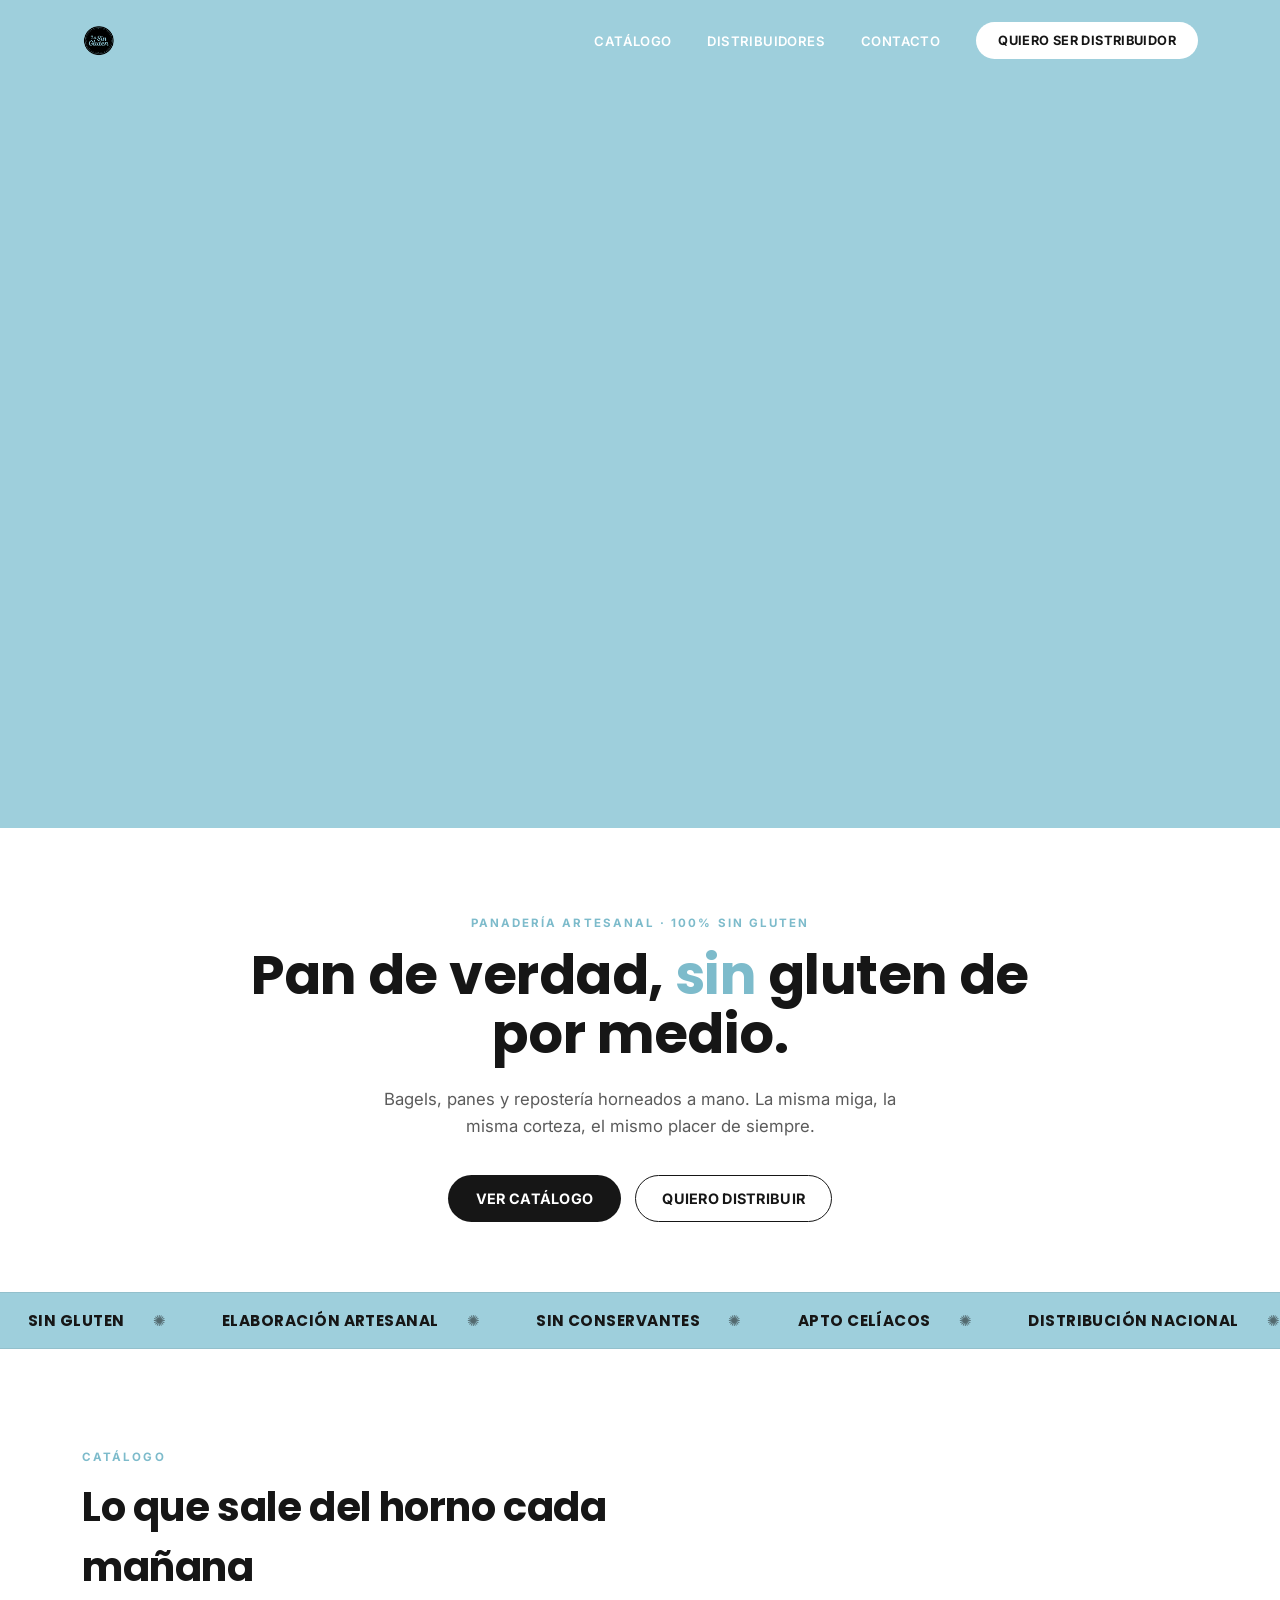
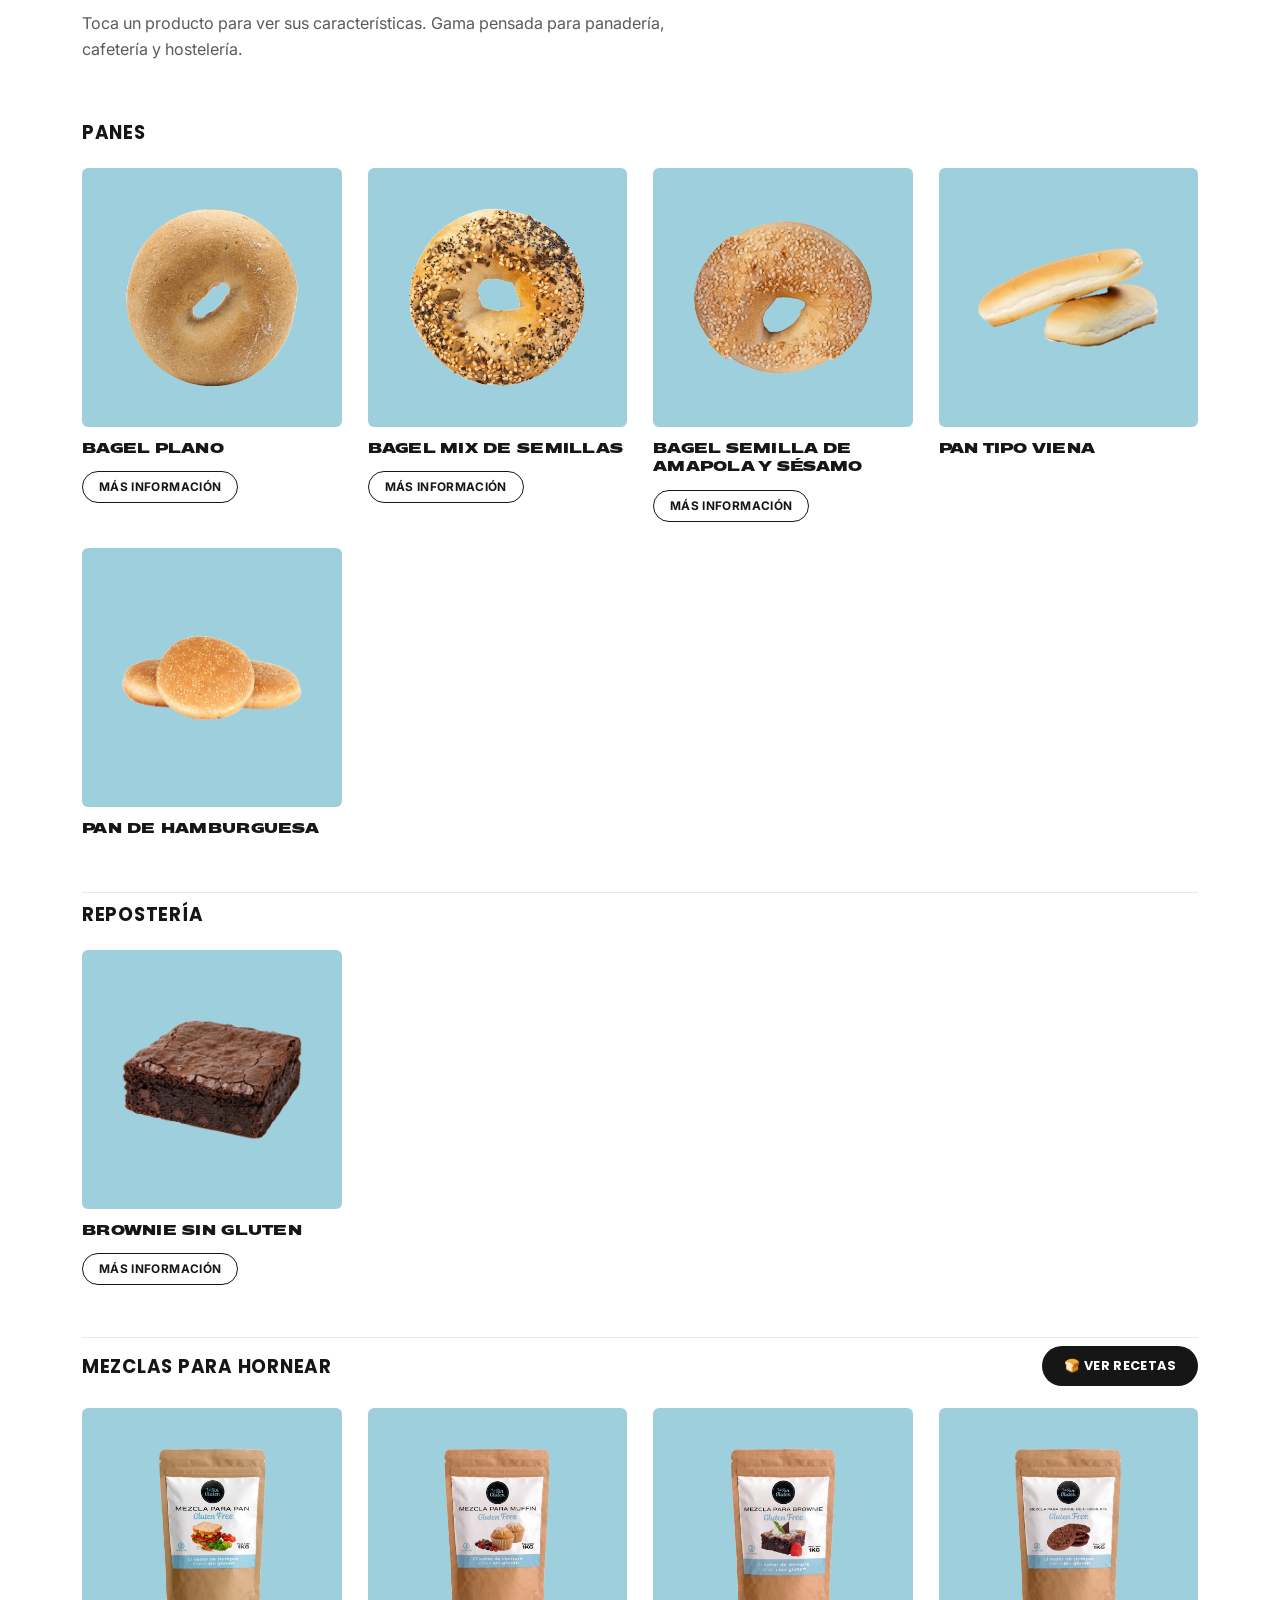
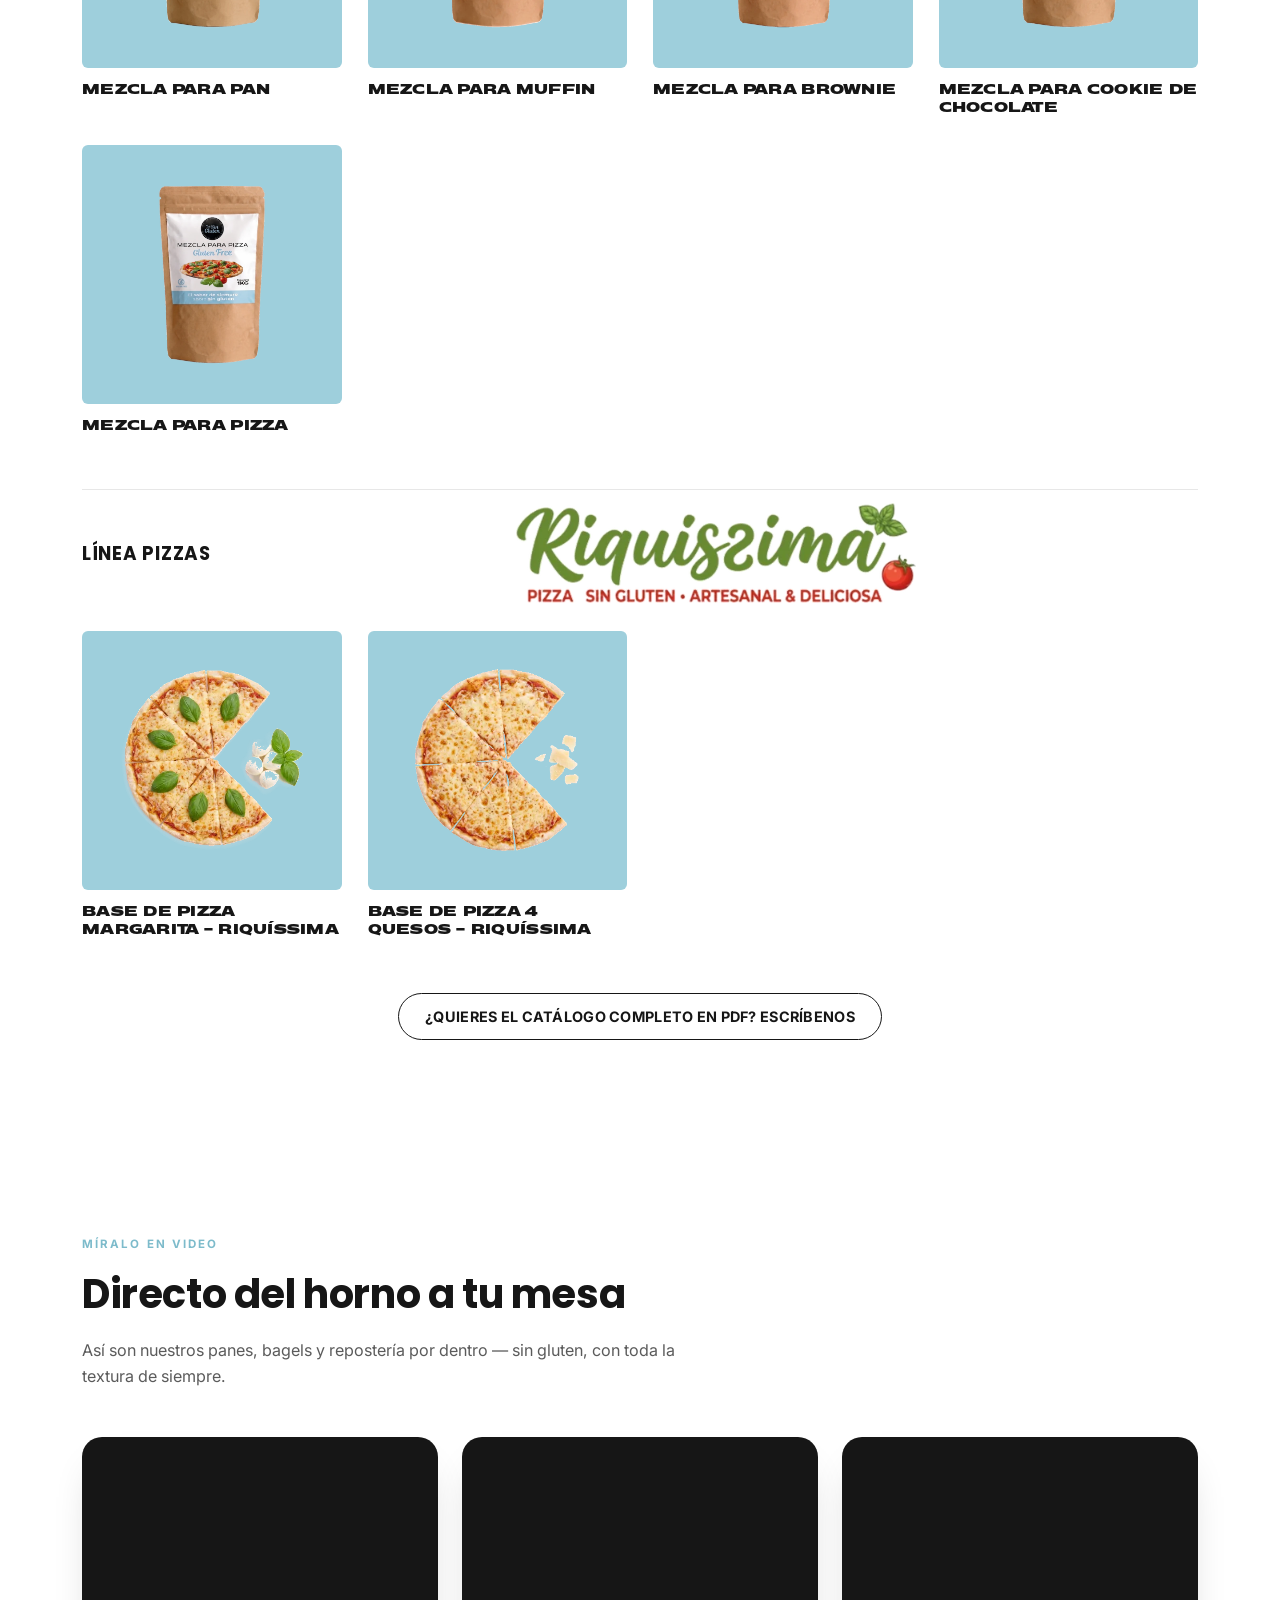
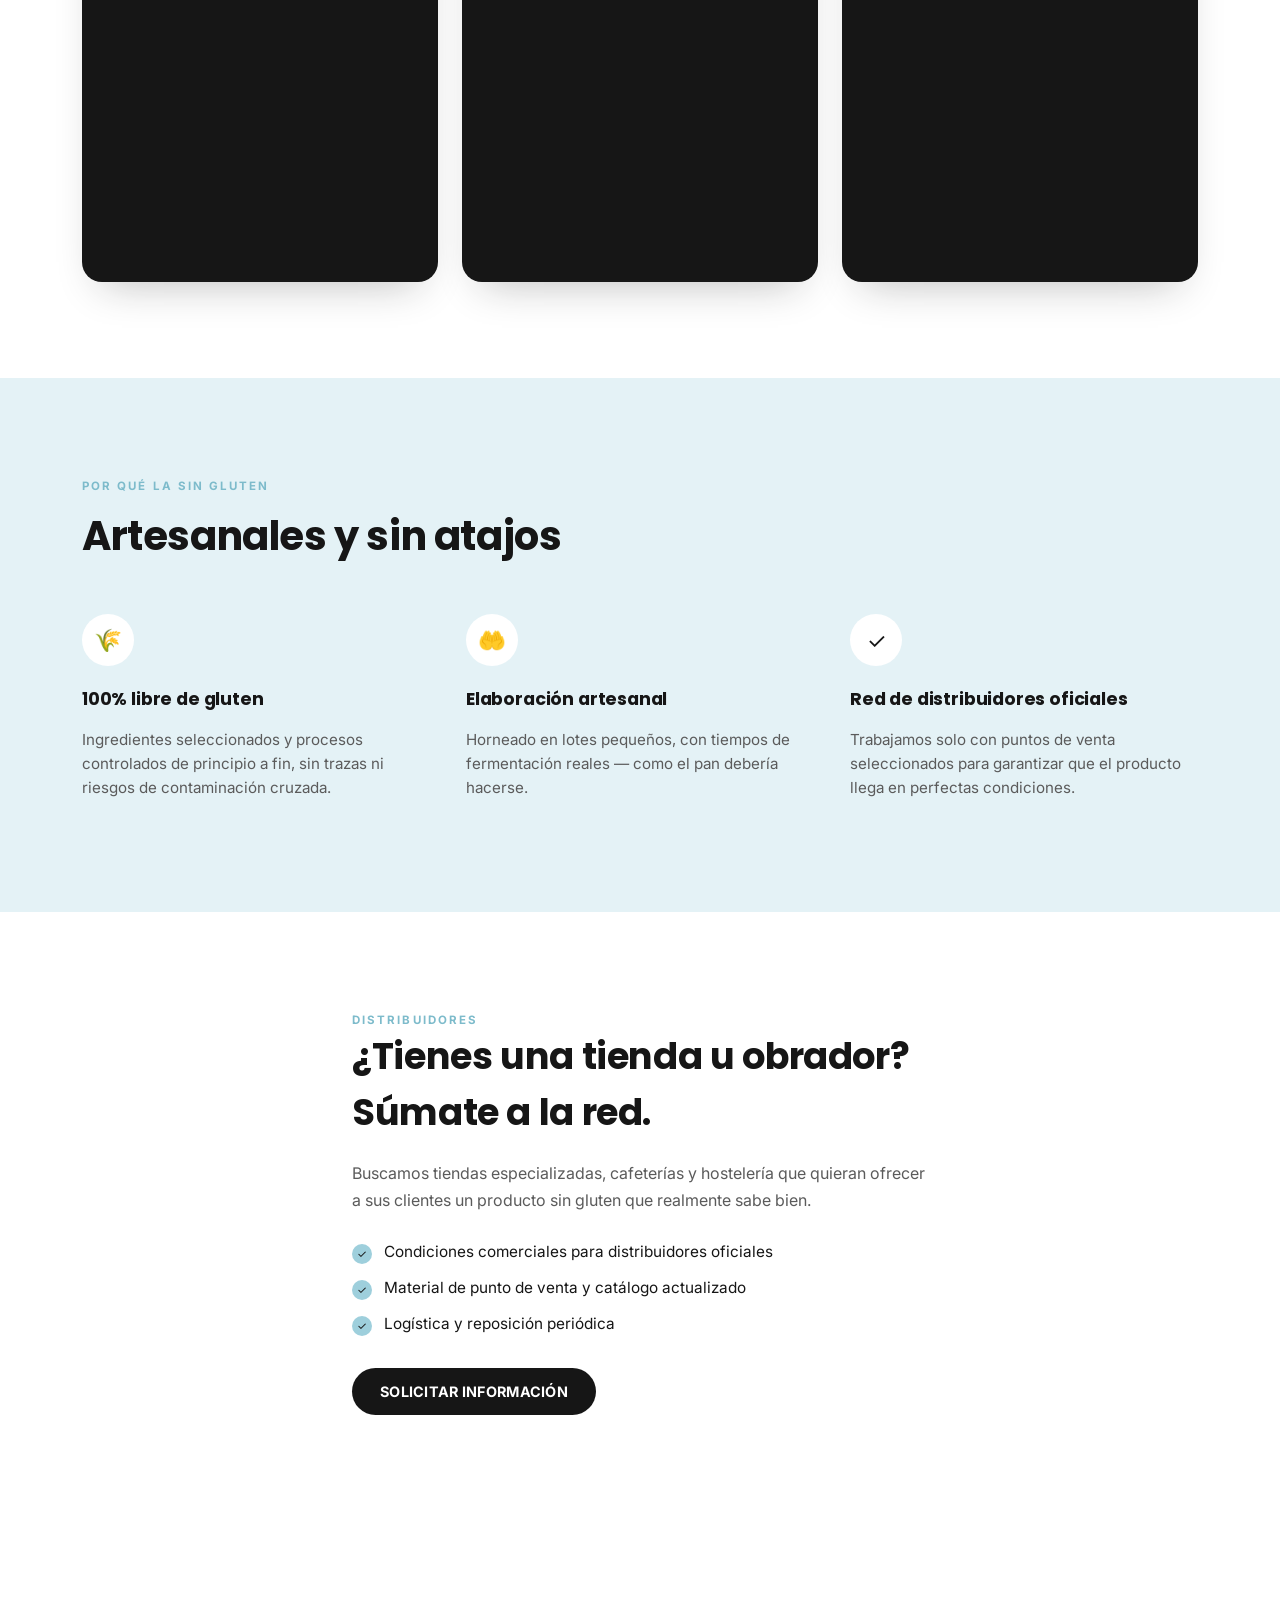
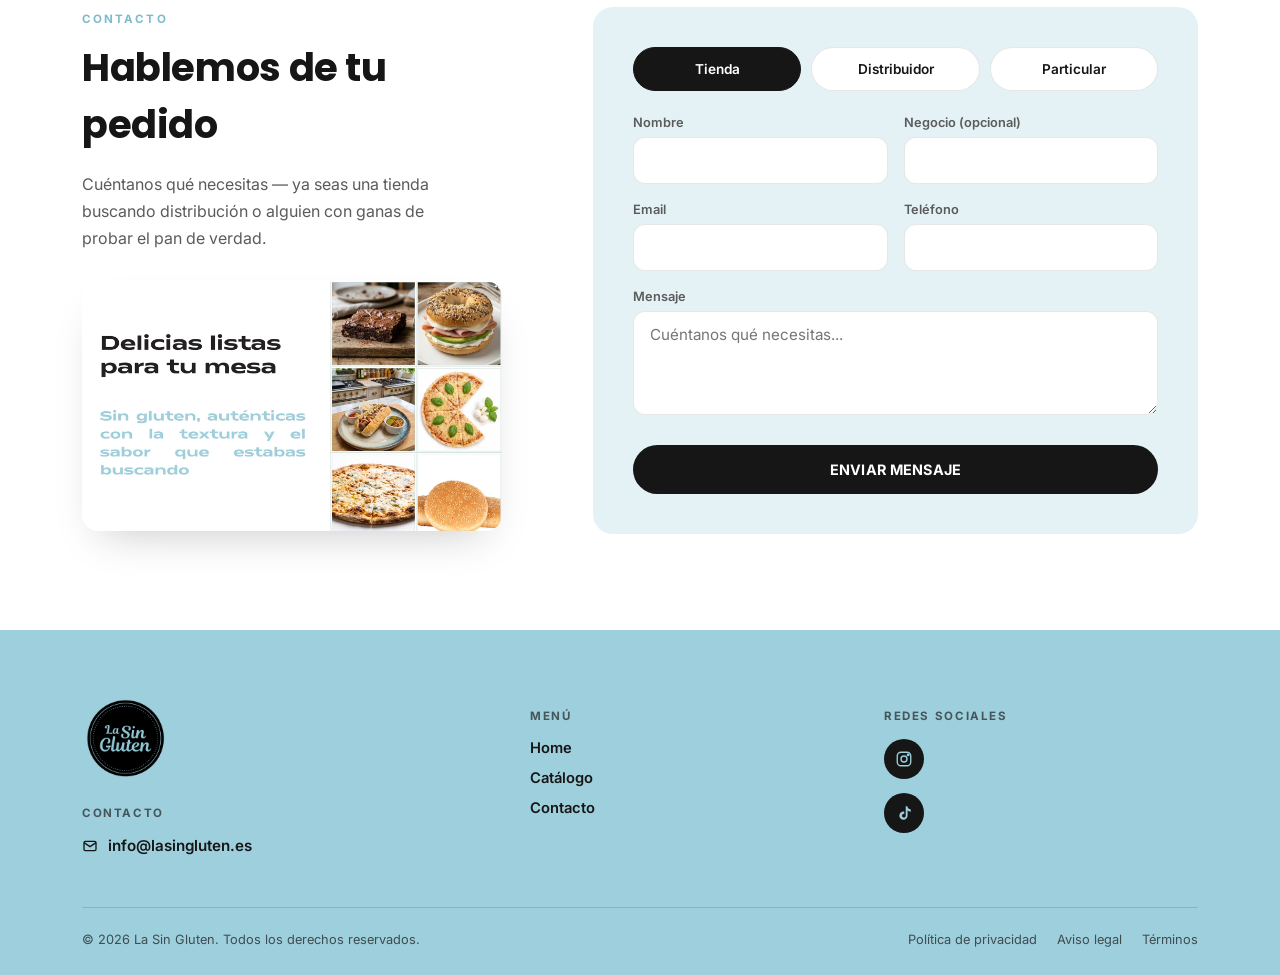
<file: index-170.html>
<!DOCTYPE html>
<html lang="es">
<head>
<meta charset="UTF-8">
<meta name="viewport" content="width=device-width, initial-scale=1.0">
<title>La Sin Gluten — Panadería artesanal sin gluten</title>
<meta name="description" content="La Sin Gluten. Pan, bagels y repostería artesanal 100% sin gluten. Distribución en tiendas y hostelería.">
<link rel="preconnect" href="https://fonts.googleapis.com">
<link rel="preconnect" href="https://fonts.gstatic.com" crossorigin>
<link href="https://fonts.googleapis.com/css2?family=Poppins:wght@400;500;600;700;800&family=Inter:wght@400;500;600;700&family=Caveat:wght@600;700&display=swap" rel="stylesheet">
<style>
  /* ============================================================
     Matrice — fuente de marca (de pago). Sube los .woff2 a una
     carpeta /fonts junto a este HTML con estos nombres exactos
     y la tipografía real se activa sola. Mientras tanto se usa
     Poppins como respaldo visual, así el sitio ya se ve bien.
     ============================================================ */
  @font-face{
    font-family:'Matrice'; src:url('./fonts/Matrice-Regular.otf') format('opentype');
    font-weight:400 500; font-style:normal; font-display:swap;
  }
  @font-face{
    font-family:'Matrice'; src:url('./fonts/Matrice-Black.otf') format('opentype');
    font-weight:600 900; font-style:normal; font-display:swap;
  }
</style>
<style>
  :root{
    --sky:#9ECFDC;
    --sky-deep:#7DBBCB;
    --sky-pale:#E4F2F6;
    --white:#FFFFFF;
    --ink:#161616;
    --muted:#5B5B5B;
    --line: rgba(22,22,22,0.10);
  }
  *{box-sizing:border-box;}
  html{scroll-behavior:smooth;}
  body{
    margin:0;
    background:var(--white);
    color:var(--ink);
    font-family:'Inter', sans-serif;
    -webkit-font-smoothing:antialiased;
    overflow-x:hidden;
  }
  h1,h2,h3,.display{
    font-family:'Poppins', sans-serif;
    font-weight:700;
    letter-spacing:-0.01em;
    margin:0;
  }
  .script{font-family:'Caveat', cursive; font-weight:700;}
  .eyebrow{
    text-transform:uppercase;
    font-size:0.72rem;
    letter-spacing:0.18em;
    font-weight:700;
    color:var(--sky-deep);
  }
  a{color:inherit;text-decoration:none;}
  img{max-width:100%;display:block;}
  .wrap{max-width:1180px;margin:0 auto;padding:0 32px;}
  button{font-family:inherit;cursor:pointer;border:none;background:none;}

  @media (prefers-reduced-motion: reduce){
    *:not(.marquee-track){animation-duration:0.001ms !important; animation-iteration-count:1 !important; transition-duration:0.001ms !important;}
  }

  /* ---------- LOGO BADGE ---------- */
  .logo-badge{
    width:40px;height:40px;border-radius:50%;
    display:flex;align-items:center;justify-content:center; flex-shrink:0;
  }
  .logo-badge img{width:100%;height:100%;object-fit:contain;}
  .logo-badge.lg{width:88px;height:88px;}

  /* ---------- HEADER ---------- */
  header{
    position:fixed; top:0; left:0; right:0; z-index:100;
    padding:22px 0;
    color:#fff;
    transition:background .35s ease, padding .35s ease, box-shadow .35s ease, color .35s ease;
  }
  header.scrolled{
    background:rgba(255,255,255,0.96);
    backdrop-filter:blur(10px);
    padding:14px 0;
    box-shadow:0 1px 0 var(--line);
    color:var(--ink);
  }
  header .wrap{display:flex;align-items:center;justify-content:space-between;}
  .logo{display:flex;align-items:center;gap:10px;font-family:'Caveat',cursive; font-weight:700; font-size:1.5rem;}
  .logo .logo-badge{width:34px;height:34px;}
  .logo .logo-badge span{font-size:0.62rem;}
  nav{display:flex;align-items:center;gap:36px;}
  nav a.nlink{
    font-size:0.82rem; font-weight:600; letter-spacing:0.03em; text-transform:uppercase;
    position:relative; padding:4px 0;
  }
  nav a.nlink::after{
    content:''; position:absolute; left:0; bottom:0; height:2px; width:0;
    background:currentColor; transition:width .3s ease;
  }
  nav a.nlink:hover::after{width:100%;}
  .nav-cta{
    background:#fff; color:var(--ink); padding:11px 22px; border-radius:100px;
    font-size:0.8rem; font-weight:700; text-transform:uppercase; letter-spacing:0.03em;
    transition:transform .25s ease, background .25s ease, color .25s ease;
  }
  header.scrolled .nav-cta{background:var(--ink); color:#fff;}
  .nav-cta:hover{transform:translateY(-2px);}
  .menu-btn{display:none;padding:8px;}
  .menu-btn span{display:block;width:22px;height:2px;background:currentColor;margin:5px 0;}

  /* ---------- HERO (full-bleed image, image swapped for video later) ---------- */
  .hero-full{
    position:relative; width:100%; background:var(--sky);
    max-height:92vh; overflow:hidden;
  }
  .hero-full img, .hero-full video{width:100%; display:block; object-fit:cover; max-height:92vh;}

  /* ---------- INTRO / TAGLINE ---------- */
  .intro{padding:88px 0 70px; text-align:center;}
  .intro .eyebrow{display:block; margin-bottom:16px;}
  .intro h1{font-size:clamp(2.2rem,4.4vw,3.4rem); line-height:1.08; max-width:820px; margin:0 auto;}
  .intro h1 span{color:var(--sky-deep);}
  .intro p{font-size:1.05rem; line-height:1.65; color:var(--muted); max-width:520px; margin:22px auto 34px;}
  .hero-actions{display:flex; gap:14px; flex-wrap:wrap; justify-content:center;}
  .btn-primary{
    background:var(--ink); color:#fff; padding:15px 28px; border-radius:100px;
    font-weight:700; font-size:0.9rem; text-transform:uppercase; letter-spacing:0.02em;
    transition:transform .25s ease, box-shadow .25s ease; display:inline-block;
  }
  .btn-primary:hover{transform:translateY(-3px); box-shadow:0 12px 24px rgba(22,22,22,0.22);}
  .btn-ghost{
    border:1.5px solid var(--ink); padding:14px 26px; border-radius:100px;
    font-weight:700; font-size:0.9rem; text-transform:uppercase; letter-spacing:0.02em;
    transition:background .25s ease, color .25s ease; display:inline-block;
  }
  .btn-ghost:hover{background:var(--ink); color:#fff;}

  /* ---------- MARQUEE ---------- */
  .marquee-band{
    background:var(--sky); color:var(--ink); overflow:hidden; padding:16px 0;
    border-top:1px solid rgba(22,22,22,0.08); border-bottom:1px solid rgba(22,22,22,0.08);
  }
  .marquee-track{
    display:flex; width:max-content; animation:scroll 26s linear infinite;
  }
  .marquee-track span{
    font-family:'Poppins',sans-serif; font-weight:700; text-transform:uppercase; letter-spacing:0.03em;
    font-size:0.95rem; padding:0 28px; white-space:nowrap;
  }
  .marquee-track span::after{content:'✺'; margin-left:28px; opacity:0.55; font-weight:400;}
  @keyframes scroll{from{transform:translateX(0);} to{transform:translateX(-50%);}}

  /* ---------- SECTION shared ---------- */
  section{padding:96px 0;}
  .section-head{max-width:600px; margin-bottom:48px;}
  .section-head h2{font-size:clamp(1.9rem,3.2vw,2.5rem); margin-top:12px;}
  .section-head p{color:var(--muted); font-size:1.01rem; margin-top:14px; line-height:1.6;}

  /* ---------- CATALOGO TILES ---------- */
  .cat-heading{
    font-size:1.15rem; text-transform:uppercase; letter-spacing:0.04em;
    margin:52px 0 22px; padding-top:8px; border-top:1px solid var(--line);
  }
  .cat-heading:first-of-type{border-top:none; margin-top:0;}
  .cat-heading-brand{display:flex; align-items:center; min-height:120px; gap:24px; flex-wrap:wrap;}
  .cat-heading-brand .cat-label{flex-shrink:0;}
  .brand-logo-wrap{flex:1; display:flex; justify-content:center; align-items:center; min-width:200px;}
  .brand-logo-inline{height:100px; width:auto; display:block;}
  .tile-grid{
    display:grid; grid-template-columns:repeat(4,1fr); gap:26px;
  }
  .tile{
    cursor:pointer; background:none; border:none; padding:0; text-align:left; width:100%; display:flex; flex-direction:column; justify-content:flex-start; align-self:start;
  }
  .tile-box{
    background:var(--sky); aspect-ratio:1/1; border-radius:6px;
    display:flex; align-items:center; justify-content:center; overflow:hidden;
    transition:transform .3s ease, background .3s ease; position:relative;
  }
  .tile:hover .tile-box{background:var(--sky-deep); transform:translateY(-4px);}
  .tile-box img{width:70%; height:70%; object-fit:contain;}
  .tile-name{
    margin-top:14px; font-family:'Matrice','Poppins',sans-serif; font-weight:600; font-size:0.85rem;
    text-transform:uppercase; letter-spacing:0.02em; line-height:1.35; color:var(--ink);
  }

  /* ---------- MODAL ---------- */
  .modal-backdrop{
    position:fixed; inset:0; background:rgba(22,22,22,0.55); z-index:200;
    display:flex; align-items:center; justify-content:center; padding:24px;
    opacity:0; pointer-events:none; transition:opacity .3s ease;
  }
  .modal-backdrop.open{opacity:1; pointer-events:auto;}
  .modal-card{
    background:#fff; border-radius:20px; max-width:760px; width:100%; max-height:88vh; overflow:auto;
    display:grid; grid-template-columns:1fr 1fr;
    transform:translateY(16px); transition:transform .3s ease;
  }
  .modal-backdrop.open .modal-card{transform:translateY(0);}
  .modal-media{background:var(--sky); display:flex; align-items:center; justify-content:center; padding:40px;}
  .modal-media img{width:100%; max-width:280px;}
  .modal-body{padding:40px 36px; position:relative;}
  .modal-close{
    position:absolute; top:16px; right:16px; width:36px; height:36px; border-radius:50%;
    background:var(--sky-pale); display:flex; align-items:center; justify-content:center; font-size:1.1rem;
  }
  .modal-close:hover{background:var(--sky);}
  .modal-cat{font-size:0.72rem; text-transform:uppercase; letter-spacing:0.14em; font-weight:700; color:var(--sky-deep);}
  .modal-body h3{font-size:1.5rem; margin-top:10px;}
  .modal-body p{color:var(--muted); line-height:1.65; margin-top:16px; font-size:0.96rem;}
  .modal-tags{display:flex; flex-wrap:wrap; gap:8px; margin-top:20px;}
  .modal-tags span{
    background:var(--sky-pale); color:var(--ink); font-size:0.74rem; font-weight:600;
    padding:6px 12px; border-radius:100px;
  }
  .modal-weight{
    display:inline-block; margin-top:22px; font-size:0.78rem; font-weight:700;
    text-transform:uppercase; letter-spacing:0.03em; color:var(--ink);
    border-top:1px solid var(--line); padding-top:14px; width:100%;
  }

  /* ---------- VALORES ---------- */
  /* ---------- VIDEO SHOWCASE ---------- */
  .video-grid{display:grid; grid-template-columns:repeat(3,1fr); gap:24px;}
  .video-card{
    position:relative; border-radius:20px; overflow:hidden; background:var(--ink);
    aspect-ratio:4/5; box-shadow:0 20px 40px -20px rgba(22,22,22,0.3);
    transition:transform .3s ease;
  }
  .video-card:hover{transform:translateY(-6px);}
  .video-card video{width:100%; height:100%; object-fit:cover; display:block;}

  .values{background:var(--sky-pale);}
  .value-grid{display:grid; grid-template-columns:repeat(3,1fr); gap:36px;}
  .value-icon{
    width:52px;height:52px;border-radius:50%; background:#fff;
    display:flex;align-items:center;justify-content:center; margin-bottom:20px; font-size:1.4rem;
  }
  .value-item h3{font-size:1.1rem; margin-bottom:8px;}
  .value-item p{color:var(--muted); font-size:0.95rem; line-height:1.6;}

  /* ---------- DISTRIBUIDORES ---------- */
  .distrib .wrap{display:grid; grid-template-columns:1fr 1fr; gap:64px; align-items:center;}
  .distrib.no-img .wrap{grid-template-columns:1fr; max-width:640px;}
  .distrib-img{border-radius:20px; overflow:hidden;}
  .distrib-copy h2{font-size:clamp(1.8rem,3vw,2.3rem); margin-bottom:20px;}
  .distrib-copy p{color:var(--muted); line-height:1.7; margin-bottom:28px;}
  .distrib-copy ul{list-style:none; padding:0; margin:0 0 32px;}
  .distrib-copy li{display:flex; gap:12px; align-items:flex-start; margin-bottom:14px; font-size:0.96rem;}
  .check{
    width:20px;height:20px;border-radius:50%; background:var(--sky); flex-shrink:0; margin-top:2px;
    display:flex; align-items:center; justify-content:center; font-size:0.7rem;
  }

  /* ---------- CONTACTO ---------- */
  .contact .wrap{display:grid; grid-template-columns:0.85fr 1.15fr; gap:64px;}
  .contact-info h2{font-size:clamp(1.9rem,3vw,2.4rem); margin-top:12px;}
  .contact-info p{color:var(--muted); margin-top:18px; line-height:1.7; max-width:380px;}
  .contact-catalog-img{margin-top:28px; border-radius:16px; overflow:hidden; max-width:420px; box-shadow:0 20px 40px -20px rgba(22,22,22,0.25);}
  .contact-catalog-img img{width:100%; display:block;}
  .form-card{background:var(--sky-pale); border-radius:20px; padding:40px;}
  .type-selector{display:flex; gap:10px; margin-bottom:24px; flex-wrap:wrap;}
  .type-opt{
    flex:1; min-width:120px; text-align:center; padding:13px 10px; border-radius:100px;
    border:1.5px solid var(--line); font-size:0.85rem; font-weight:600; background:#fff;
    transition:all .2s ease;
  }
  .type-opt.active{background:var(--ink); border-color:var(--ink); color:#fff;}
  .field{margin-bottom:18px;}
  .field label{display:block; font-size:0.8rem; font-weight:600; margin-bottom:7px; color:var(--muted);}
  .field input, .field textarea{
    width:100%; padding:13px 16px; border-radius:12px; border:1.5px solid var(--line);
    font-family:inherit; font-size:0.95rem; background:#fff; color:var(--ink);
    transition:border-color .2s ease;
  }
  .field input:focus, .field textarea:focus{outline:none; border-color:var(--sky-deep);}
  .field-row{display:grid; grid-template-columns:1fr 1fr; gap:16px;}
  .submit-btn{
    width:100%; background:var(--ink); color:#fff; padding:16px; border-radius:100px;
    font-weight:700; font-size:0.9rem; text-transform:uppercase; letter-spacing:0.02em; margin-top:8px;
    transition:transform .2s ease;
  }
  .submit-btn:hover{transform:translateY(-2px);}
  .submit-btn:disabled{opacity:0.6; transform:none; cursor:not-allowed;}
  .form-msg{margin-top:14px; font-size:0.88rem; font-weight:600; display:none;}
  .form-msg.ok{color:#2f7d4f; display:block;}
  .form-msg.err{color:#b6462f; display:block;}

  /* ---------- FOOTER ---------- */
  footer{background:var(--sky); color:var(--ink); padding:64px 0 28px;}
  .footer-grid{display:grid; grid-template-columns:1.3fr 1fr 1fr; gap:40px; align-items:start;}
  .footer-brand{display:flex; align-items:center; gap:14px;}
  .footer-brand .logo-badge span{font-size:1.05rem;}
  .footer-col h4{
    font-size:0.72rem; text-transform:uppercase; letter-spacing:0.14em; font-weight:700;
    margin-bottom:16px; color:rgba(22,22,22,0.65);
  }
  .footer-contact{display:flex; align-items:center; gap:10px; font-weight:600; font-size:0.95rem;}
  .footer-nav{display:flex; flex-direction:column; gap:12px;}
  .footer-nav a{font-size:0.92rem; font-weight:600;}
  .footer-nav a:hover{opacity:0.7;}
  .footer-social{display:flex; flex-direction:column; gap:14px; align-items:flex-start;}
  .footer-social a{
    width:40px;height:40px;border-radius:50%; background:var(--ink); color:var(--sky);
    display:flex; align-items:center; justify-content:center; transition:transform .2s ease;
  }
  .footer-social a:hover{transform:translateY(-2px);}
  .footer-bottom{
    margin-top:52px; padding-top:24px; border-top:1px solid rgba(22,22,22,0.15);
    display:flex; justify-content:space-between; align-items:center; flex-wrap:wrap; gap:14px;
    font-size:0.8rem; color:rgba(22,22,22,0.7);
  }
  .footer-links{display:flex; gap:20px; flex-wrap:wrap;}

  /* ---------- REVEAL ---------- */
  .reveal{opacity:0; transform:translateY(24px); transition:opacity .7s ease, transform .7s ease;}
  .reveal.in{opacity:1; transform:translateY(0);}

  /* ---------- RESPONSIVE ---------- */
  @media (max-width:900px){
    nav{position:fixed; top:0; right:-100%; height:100vh; width:78%; max-width:320px;
      background:#fff; color:var(--ink); flex-direction:column; align-items:flex-start; padding:100px 32px 32px;
      transition:right .35s ease; box-shadow:-10px 0 40px rgba(0,0,0,0.15);
    }
    nav.open{right:0;}
    nav a.nlink{font-size:1.05rem;}
    .menu-btn{display:block;}
    .tile-grid{grid-template-columns:repeat(2,1fr);}
    .value-grid{grid-template-columns:1fr;}
    .video-grid{grid-template-columns:1fr; max-width:320px; margin:0 auto;}
    .cat-heading-brand{min-height:0; flex-direction:column; align-items:flex-start;}
    .brand-logo-wrap{width:100%; justify-content:flex-start; min-width:0;}
    .brand-logo-inline{height:56px;}
    .distrib .wrap{grid-template-columns:1fr;}
    .distrib-img{order:-1;}
    .contact .wrap{grid-template-columns:1fr;}
    .field-row{grid-template-columns:1fr;}
    .modal-card{grid-template-columns:1fr;}
    .modal-media{padding:28px;}
    .footer-grid{grid-template-columns:1fr; gap:36px;}
    footer .wrap{text-align:left;}
  }

  .cat-heading-row{display:flex; align-items:center; justify-content:space-between; gap:16px; flex-wrap:wrap;}
  .btn-recetas{
    display:inline-flex; align-items:center; gap:8px; background:var(--ink); color:#fff;
    font-size:0.8rem; font-weight:700; letter-spacing:0.03em; text-transform:uppercase;
    padding:11px 22px; border-radius:100px; transition:background .25s ease, transform .25s ease;
  }
  .btn-recetas:hover{background:#333; transform:translateY(-2px);}
  .btn-recetas.outline{background:transparent; color:var(--ink); border:1.5px solid var(--ink); margin-top:20px;}
  .btn-recetas.outline:hover{background:var(--ink); color:#fff;}

  /* ---------- MÁS INFORMACIÓN ---------- */
  .tile-item{display:flex; flex-direction:column; align-self:start;}
  .btn-info{
    margin-top:12px; align-self:flex-start; font-size:0.74rem; font-weight:700; letter-spacing:0.03em;
    text-transform:uppercase; color:var(--ink); border:1.5px solid var(--ink); border-radius:100px;
    padding:8px 16px; background:transparent; transition:background .25s ease, color .25s ease;
  }
  .btn-info:hover{background:var(--ink); color:#fff;}
  .info-backdrop{
    position:fixed; inset:0; background:rgba(22,22,22,0.55); z-index:300; display:none;
    align-items:flex-start; justify-content:center; padding:32px 16px; overflow-y:auto;
  }
  .info-backdrop.open{display:flex;}
  .info-card{background:#fff; border-radius:14px; width:100%; max-width:760px; position:relative; margin:auto 0;}
  .info-close{
    position:absolute; top:16px; right:16px; width:36px; height:36px; border-radius:50%;
    background:var(--sky-pale); display:flex; align-items:center; justify-content:center; font-size:1.1rem; z-index:2;
  }
  .info-close:hover{background:var(--sky);}
  .info-top{background:var(--sky); display:flex; justify-content:center; padding:28px; border-radius:14px 14px 0 0;}
  .info-top img{height:200px; width:auto; max-width:100%; object-fit:contain;}
  .info-body{padding:32px 40px 40px;}
  .info-body h3{font-family:'Matrice','Poppins',sans-serif; font-size:1.6rem; text-transform:uppercase; line-height:1.15; padding-right:40px;}
  .info-formato{margin-top:18px; padding-top:16px; border-top:1px solid var(--line); font-size:0.92rem; color:var(--muted);}
  .info-formato b{color:var(--ink); font-weight:600; text-transform:uppercase; font-size:0.8rem; margin-right:8px;}
  .info-headline{font-size:1.7rem; font-style:italic; line-height:1.25; margin:22px 0 16px; font-weight:500;}
  .info-body p{color:var(--muted); line-height:1.7; font-size:0.96rem; margin-top:14px;}
  .info-body p strong{color:var(--ink);}
  .info-bullets{margin:18px 0 8px 20px; color:var(--muted); line-height:1.65; font-size:0.96rem;}
  .info-bullets li{margin-top:10px;}
  .info-bullets strong{color:var(--ink);}
  details.acc{border-top:1px solid var(--line);}
  details.acc:last-of-type{border-bottom:1px solid var(--line);}
  details.acc summary{
    list-style:none; cursor:pointer; display:flex; justify-content:space-between; align-items:center;
    padding:18px 0; font-family:'Matrice','Poppins',sans-serif; font-size:0.95rem; text-transform:uppercase; letter-spacing:0.02em;
  }
  details.acc summary::-webkit-details-marker{display:none;}
  details.acc summary::after{content:''; width:9px; height:9px; border-right:2px solid var(--ink); border-bottom:2px solid var(--ink); transform:rotate(45deg); transition:transform .25s ease; margin-right:6px;}
  details.acc[open] summary::after{transform:rotate(-135deg);}
  .acc-content{padding:4px 0 24px;}
  .info-accs{margin-top:28px;}
  .steps{display:grid; grid-template-columns:repeat(3,1fr); gap:20px; align-items:start;}
  .step{text-align:center;}
  .step-n{width:34px; height:34px; border-radius:50%; background:var(--ink); color:#fff; display:inline-flex; align-items:center; justify-content:center; font-weight:700;}
  .step img{display:block; width:auto; max-width:100%; height:130px; object-fit:contain; margin:16px auto 0;}
  .step p{margin-top:14px; font-size:0.88rem; color:var(--muted); line-height:1.5;}
  .nut-title{text-align:right; font-weight:700; font-size:0.8rem; margin-bottom:8px; color:var(--ink);}
  table.nut{width:100%; border-collapse:collapse; border:1.5px solid var(--sky-deep); font-size:0.92rem;}
  table.nut td{border:1px solid var(--sky-deep); padding:11px 14px; color:var(--ink);}
  table.nut td:last-child{text-align:right; width:42%;}
  table.nut td.sub{padding-left:28px; color:var(--muted);}
  .info-body .nut-note{font-size:0.72rem; color:var(--muted); line-height:1.5; margin-top:12px;}
  .ing-text{font-family:'Matrice','Poppins',sans-serif; font-size:0.92rem; line-height:1.7; color:var(--ink);}
  @media(max-width:600px){
    .info-body{padding:26px 20px 30px;} .info-body h3{font-size:1.3rem;} .info-headline{font-size:1.4rem;}
    .steps{grid-template-columns:1fr; gap:20px;}
  }
</style>
</head>
<body>

<header id="siteHeader">
  <div class="wrap">
    <a href="#top" class="logo">
      <span class="logo-badge"><img id="logoImgHeader" alt="La Sin Gluten"></span>
    </a>
    <nav id="mainNav">
      <a href="#catalogo" class="nlink">Catálogo</a>
      <a href="#distribuidores" class="nlink">Distribuidores</a>
      <a href="#contacto" class="nlink">Contacto</a>
      <a href="mailto:info@lasingluten.es?subject=Quiero%20ser%20distribuidor" class="nav-cta">Quiero ser distribuidor</a>
    </nav>
    <button class="menu-btn" id="menuBtn" aria-label="Abrir menú"><span></span><span></span><span></span></button>
  </div>
</header>

<main id="top">

  <!-- HERO: full-bleed catalog image. Swap the <img id="heroCover"> for a <video> here later. -->
  <section class="hero-full">
    <video id="heroCover" autoplay muted loop playsinline preload="metadata"></video>
  </section>

  <!-- INTRO -->
  <section class="intro">
    <span class="eyebrow">Panadería artesanal · 100% sin gluten</span>
    <h1>Pan de verdad, <span>sin</span> gluten de por medio.</h1>
    <p>Bagels, panes y repostería horneados a mano. La misma miga, la misma corteza, el mismo placer de siempre.</p>
    <div class="hero-actions">
      <a href="#catalogo" class="btn-primary">Ver catálogo</a>
      <a href="mailto:info@lasingluten.es?subject=Quiero%20distribuir%20La%20Sin%20Gluten" class="btn-ghost">Quiero distribuir</a>
    </div>
  </section>

  <!-- MARQUEE -->
  <div class="marquee-band">
    <div class="marquee-track" id="marqueeTrack"></div>
  </div>

  <!-- CATALOGO -->
  <section id="catalogo">
    <div class="wrap">
      <div class="section-head reveal">
        <span class="eyebrow">Catálogo</span>
        <h2>Lo que sale del horno cada mañana</h2>
        <p>Toca un producto para ver sus características. Gama pensada para panadería, cafetería y hostelería.</p>
      </div>
      <div id="catalogRoot"></div>
      <div style="text-align:center; margin-top:52px;">
        <a href="mailto:info@lasingluten.es?subject=Solicitud%20del%20cat%C3%A1logo%20completo%20en%20PDF" class="btn-ghost">¿Quieres el catálogo completo en PDF? Escríbenos</a>
      </div>
    </div>
  </section>

  <!-- VIDEOS -->
  <section id="videos" class="video-showcase">
    <div class="wrap">
      <div class="section-head reveal">
        <span class="eyebrow">Míralo en video</span>
        <h2>Directo del horno a tu mesa</h2>
        <p>Así son nuestros panes, bagels y repostería por dentro — sin gluten, con toda la textura de siempre.</p>
      </div>
      <div class="video-grid">
        <div class="video-card reveal">
          <video id="videoCard1" muted loop playsinline autoplay preload="metadata"></video>
        </div>
        <div class="video-card reveal">
          <video id="videoCard2" muted loop playsinline autoplay preload="metadata"></video>
        </div>
        <div class="video-card reveal">
          <video id="videoCard3" muted loop playsinline autoplay preload="metadata"></video>
        </div>
      </div>
    </div>
  </section>

  <!-- VALORES -->
  <section class="values">
    <div class="wrap">
      <div class="section-head reveal">
        <span class="eyebrow">Por qué La Sin Gluten</span>
        <h2>Artesanales y sin atajos</h2>
      </div>
      <div class="value-grid">
        <div class="value-item reveal">
          <div class="value-icon">🌾</div>
          <h3>100% libre de gluten</h3>
          <p>Ingredientes seleccionados y procesos controlados de principio a fin, sin trazas ni riesgos de contaminación cruzada.</p>
        </div>
        <div class="value-item reveal">
          <div class="value-icon">🤲</div>
          <h3>Elaboración artesanal</h3>
          <p>Horneado en lotes pequeños, con tiempos de fermentación reales — como el pan debería hacerse.</p>
        </div>
        <div class="value-item reveal">
          <div class="value-icon">✓</div>
          <h3>Red de distribuidores oficiales</h3>
          <p>Trabajamos solo con puntos de venta seleccionados para garantizar que el producto llega en perfectas condiciones.</p>
        </div>
      </div>
    </div>
  </section>

  <!-- DISTRIBUIDORES -->
  <section id="distribuidores" class="distrib no-img">
    <div class="wrap">
      <div class="distrib-copy reveal">
        <span class="eyebrow">Distribuidores</span>
        <h2>¿Tienes una tienda u obrador? Súmate a la red.</h2>
        <p>Buscamos tiendas especializadas, cafeterías y hostelería que quieran ofrecer a sus clientes un producto sin gluten que realmente sabe bien.</p>
        <ul>
          <li><span class="check">✓</span> Condiciones comerciales para distribuidores oficiales</li>
          <li><span class="check">✓</span> Material de punto de venta y catálogo actualizado</li>
          <li><span class="check">✓</span> Logística y reposición periódica</li>
        </ul>
        <a href="mailto:info@lasingluten.es?subject=Solicitud%20de%20informaci%C3%B3n%20para%20distribuidores" class="btn-primary">Solicitar información</a>
      </div>
    </div>
  </section>

  <!-- CONTACTO -->
  <section id="contacto" class="contact">
    <div class="wrap">
      <div class="contact-info reveal">
        <span class="eyebrow">Contacto</span>
        <h2>Hablemos de tu pedido</h2>
        <p>Cuéntanos qué necesitas — ya seas una tienda buscando distribución o alguien con ganas de probar el pan de verdad.</p>
        <div class="contact-catalog-img">
          <img id="imgContactCatalog" alt="Catálogo La Sin Gluten">
        </div>
      </div>

      <div class="form-card reveal">
        <div class="type-selector" id="typeSelector">
          <div class="type-opt active" data-type="Tienda">Tienda</div>
          <div class="type-opt" data-type="Distribuidor">Distribuidor</div>
          <div class="type-opt" data-type="Particular">Particular</div>
        </div>
        <form id="leadForm">
          <div class="field-row">
            <div class="field">
              <label for="nombre">Nombre</label>
              <input type="text" id="nombre" required>
            </div>
            <div class="field">
              <label for="negocio">Negocio (opcional)</label>
              <input type="text" id="negocio">
            </div>
          </div>
          <div class="field-row">
            <div class="field">
              <label for="email">Email</label>
              <input type="email" id="email" required>
            </div>
            <div class="field">
              <label for="telefono">Teléfono</label>
              <input type="tel" id="telefono">
            </div>
          </div>
          <div class="field">
            <label for="mensaje">Mensaje</label>
            <textarea id="mensaje" rows="4" placeholder="Cuéntanos qué necesitas..."></textarea>
          </div>
          <button type="submit" class="submit-btn" id="submitBtn">Enviar mensaje</button>
          <div class="form-msg" id="formMsg"></div>
        </form>
      </div>
    </div>
  </section>

</main>

<footer>
  <div class="wrap">
    <div class="footer-grid">
      <div class="footer-col">
        <div class="footer-brand">
          <span class="logo-badge lg"><img id="logoImgFooter" alt="La Sin Gluten"></span>
        </div>
        <h4 style="margin-top:24px;">Contacto</h4>
        <div class="footer-contact">
          <svg width="16" height="16" viewBox="0 0 24 24" fill="none" stroke="currentColor" stroke-width="2"><rect x="3" y="5" width="18" height="14" rx="2"/><path d="M3 7l9 6 9-6"/></svg>
          <a href="mailto:info@lasingluten.es">info@lasingluten.es</a>
        </div>
      </div>
      <div class="footer-col">
        <h4>Menú</h4>
        <div class="footer-nav">
          <a href="#top">Home</a>
          <a href="#catalogo">Catálogo</a>
          <a href="#contacto">Contacto</a>
        </div>
      </div>
      <div class="footer-col">
        <h4>Redes sociales</h4>
        <div class="footer-social">
          <a href="https://www.instagram.com/la.singluten/" target="_blank" rel="noopener" aria-label="Instagram">
            <svg width="18" height="18" viewBox="0 0 24 24" fill="none" stroke="currentColor" stroke-width="1.8"><rect x="3" y="3" width="18" height="18" rx="5"/><circle cx="12" cy="12" r="4"/><circle cx="17.5" cy="6.5" r="1"/></svg>
          </a>
          <a href="https://www.tiktok.com/@la_sin_gluten" target="_blank" rel="noopener" aria-label="TikTok">
            <svg width="18" height="18" viewBox="0 0 24 24" fill="currentColor"><path d="M16.5 3c.4 2.4 2 4 4.5 4.2v3c-1.6 0-3-.5-4.2-1.4v6.7a5.5 5.5 0 11-5.5-5.5c.3 0 .6 0 1 .1v3.1a2.5 2.5 0 102 2.4V3h2.2z"/></svg>
          </a>
        </div>
      </div>
    </div>
    <div class="footer-bottom">
      <div>© 2026 La Sin Gluten. Todos los derechos reservados.</div>
      <div class="footer-links">
        <a href="https://lasingluten.es/policies/privacy-policy" target="_blank" rel="noopener">Política de privacidad</a>
        <a href="https://lasingluten.es/policies/legal-notice" target="_blank" rel="noopener">Aviso legal</a>
        <a href="https://lasingluten.es/policies/terms-of-service" target="_blank" rel="noopener">Términos</a>
      </div>
    </div>
  </div>
</footer>

<!-- MODAL -->

<div class="info-backdrop" id="infoBackdrop">
  <div class="info-card" role="dialog" aria-modal="true">
    <button class="info-close" id="infoClose" aria-label="Cerrar">✕</button>
    <div class="info-top"><img id="infoImg" alt=""></div>
    <div class="info-body" id="infoBody"></div>
  </div>
</div>

<div class="modal-backdrop" id="modalBackdrop">
  <div class="modal-card">
    <div class="modal-media"><img id="modalImg" alt=""></div>
    <div class="modal-body">
      <button class="modal-close" id="modalClose" aria-label="Cerrar">✕</button>
      <span class="modal-cat" id="modalCat"></span>
      <h3 id="modalName"></h3>
      <p id="modalDesc"></p>
      <div class="modal-tags" id="modalTags"></div>
      <span class="modal-weight" id="modalWeight"></span>
      <a class="btn-recetas outline" id="modalRecipe" href="recetas.html" style="display:none">Ver receta</a>
    </div>
  </div>
</div>

<script>
  const PRODUCT_IMAGES = {
    "bagel_plano": "assets/img/bagel_plano.webp",
    "bagel_semillas": "assets/img/bagel_semillas.webp",
    "bagel_amapola_sesamo": "assets/img/bagel_amapola_sesamo.webp",
    "pan_viena": "assets/img/pan_viena.webp",
    "pan_hamburguesa": "assets/img/pan_hamburguesa.webp",
    "brownie": "assets/img/brownie.webp",
    "mezcla_pan": "assets/img/mezcla_pan.webp",
    "mezcla_muffin": "assets/img/mezcla_muffin.webp",
    "mezcla_brownie": "assets/img/mezcla_brownie.webp",
    "mezcla_cookie": "assets/img/mezcla_cookie.webp",
    "mezcla_pizza": "assets/img/mezcla_pizza.webp",
    "pizza_margarita": "assets/img/pizza_margarita.webp",
    "pizza_4quesos": "assets/img/pizza_4quesos.webp",
    "grid_delicias": "assets/img/grid_delicias.webp",
  };
  const HERO_COVER = "assets/video/hero.mp4";
  const LOGO_OFFICIAL = "assets/img/logo.png";

  const CONTACT_CATALOG_IMG = "assets/img/catalogo.webp";

  const VIDEO_V1 = "assets/video/video1.mp4";
  const VIDEO_V2 = "assets/video/video2.mp4";
  const VIDEO_V3 = "assets/video/video3.mp4";

  const RIQUISSIMA_LOGO = "assets/img/riquissima.webp";

  const PRODUCT_INFO = {
 "bagel_semillas": {
  "title": "Bagel sin gluten mix de semillas",
  "formato": "Caja 15 unidades de 75g",
  "headline": "Sabor auténtico, ingredientes de verdad",
  "paras": [
   "Disfruta de la combinación perfecta entre bienestar y placer. Nuestro Bagel Sin Gluten está elaborado exclusivamente con <strong>ingredientes naturales de alta calidad</strong>, seleccionados cuidadosamente para ofrecerte un producto limpio, honesto y lleno de nutrientes.",
   "Lo que realmente lo hace especial es su <strong>textura excepcional</strong>: una miga sorprendentemente suave, elástica y ligera que contrasta con el toque crocante de nuestro <strong>mix de semillas premium</strong>. Cada bocado libera un sabor profundo y tostado, elevando tus desayunos o meriendas a un nivel gourmet."
  ],
  "bullets": [
   [
    "Textura superior",
    "Esponjosidad garantizada sin perder la consistencia clásica del bagel."
   ],
   [
    "Ingredientes naturales",
    "Sin aditivos innecesarios, priorizando la pureza del grano y la semilla."
   ],
   [
    "Sabor enriquecido",
    "Un perfil aromático intenso gracias a la selección de semillas naturales."
   ]
  ],
  "defrost": [
   "Bagel congelado",
   "Abrir la caja y dejar descongelar durante 1 hora",
   "Listo para el consumo"
  ],
  "nutrition": {
   "kj": "1144",
   "kcal": "271",
   "g": "5,2",
   "sat": "0,8",
   "hc": "51",
   "az": "3",
   "fi": "2,1",
   "pr": "2",
   "sal": "1,6"
  },
  "ingredientes": "Almidón (almidón de trigo (sin gluten), almidón de patata, almidón de tapioca), harina de arroz, almidón(es) modificado(s), cáscara de psyllium en polvo, azúcar, masa madre de arroz seca, sal, espesante(s): hidroxipropilmetilcelulosa E464. Agua. Aceite de girasol, Levadura, Azúcar, Sal, Semillas de sésamo, Semillas de amapola, semilla de calabaza."
 },
 "bagel_plano": {
  "title": "Bagel sin gluten",
  "formato": "Caja 15 unidades de 75g",
  "headline": "La esencia del pan auténtico, sin compromisos",
  "paras": [
   "Redescubre el clásico neoyorquino con nuestra receta exclusiva. Elaborado con <strong>ingredientes naturales de alta gama</strong>, este bagel ha sido diseñado para quienes buscan pureza y sabor sin renunciar a una dieta libre de gluten.",
   "Su secreto reside en una <strong>textura increíblemente tierna y alveolada</strong>, logrando esa elasticidad característica que se mantiene perfecta tanto al natural como tras un ligero tostado. Es un bocado limpio, equilibrado y suave, pensado para ser la base perfecta de cualquier combinación, dulce o salada."
  ],
  "bullets": [
   [
    "Textura",
    "Miga elástica y esponjosa que redefine el estándar sin gluten."
   ],
   [
    "Ingredientes",
    "Selección premium de origen natural, sin conservantes artificiales."
   ],
   [
    "Sabor",
    "Notas suaves de cereal que realzan, sin enmascarar, tus rellenos favoritos."
   ]
  ],
  "defrost": [
   "Bagel congelado",
   "Abrir la caja y dejar descongelar durante 1 hora",
   "Listo para el consumo"
  ],
  "nutrition": {
   "kj": "1036",
   "kcal": "245",
   "g": "3,3",
   "sat": "0,4",
   "hc": "50",
   "az": "3,1",
   "fi": "5",
   "pr": "1,4",
   "sal": "1,71"
  },
  "ingredientes": "Almidón (almidón de trigo (sin gluten), almidón de patata, almidón de tapioca), harina de arroz, almidón(es) modificado(s), cáscara de psyllium en polvo, azúcar, masa madre de arroz seca, sal, espesante(s): hidroxipropilmetilcelulosa E464. Agua. Aceite de girasol, Levadura, Azúcar, Sal."
 },
 "bagel_amapola_sesamo": {
  "title": "Bagel sin gluten amapola y sésamo",
  "formato": "Caja 15 unidades de 75g",
  "headline": "Un contraste sutil de texturas y aromas naturales",
  "paras": [
   "Eleva tu experiencia diaria con nuestro Bagel Sin Gluten, diseñado para quienes no quieren elegir entre bienestar y placer. Elaborado con una selección de <strong>ingredientes de alta calidad</strong>, este bagel destaca por una <strong>textura elástica y esponjosa</strong> que rompe con la rigidez tradicional de los productos sin gluten.",
   "La superficie está generosamente cubierta con una combinación de <strong>semillas de amapola y sésamo</strong>, que aportan un aroma tostado único y un delicado toque crujiente en cada bocado. Es un producto equilibrado, natural y versátil, ideal tanto para preparaciones frescas como para disfrutar recién tostado."
  ],
  "bullets": [
   [
    "Textura",
    "Miga aireada y tierna con una cobertura rústica y crujiente."
   ],
   [
    "Sabor",
    "El dulzor natural del cereal realzado por las notas de nuez del sésamo y la frescura de la amapola."
   ],
   [
    "Calidad",
    "Selección de granos y semillas premium para un acabado gourmet."
   ]
  ],
  "defrost": [
   "Bagel congelado",
   "Abrir la caja y dejar descongelar durante 1 hora",
   "Listo para el consumo"
  ],
  "nutrition": {
   "kj": "1022",
   "kcal": "243",
   "g": "3,8",
   "sat": "0,5",
   "hc": "46",
   "az": "3,2",
   "fi": "9,2",
   "pr": "1,5",
   "sal": "1,5"
  },
  "ingredientes": "Almidón (almidón de trigo (sin gluten), almidón de patata, almidón de tapioca), harina de arroz, almidón(es) modificado(s), cáscara de psyllium en polvo, azúcar, masa madre de arroz seca, sal, espesante(s): hidroxipropilmetilcelulosa E464. Agua. Aceite de girasol, Levadura, Azúcar, Sal, Semillas de sésamo, Semillas de amapola."
 },
 "brownie": {
  "title": "Brownie sin gluten",
  "formato": "Caja 30 unidades de 55g",
  "headline": "Intensidad y textura en cada bocado",
  "paras": [
   "El capricho perfecto para los amantes del chocolate que buscan una opción libre de gluten sin renunciar a la experiencia auténtica. Elaborado con una base equilibrada de <strong>almidones seleccionados y cacao en polvo magro</strong>, este brownie destaca por un sabor profundo y una presencia impecable.",
   "Su <strong>textura es el gran secreto</strong>: un interior denso, suave y meloso que se deshace en el paladar, manteniendo esa humedad característica que define a un brownie de alta calidad. Gracias a su formulación técnica y al uso de ingredientes específicos, logramos un producto estable, sabroso y con un acabado profesional."
  ],
  "bullets": [
   [
    "Textura",
    "Interior increíblemente tierno y fundente con una estructura elástica."
   ],
   [
    "Sabor",
    "Notas intensas de chocolate equilibradas con la dulzura justa."
   ],
   [
    "Calidad",
    "Elaborado con ingredientes técnicos de precisión para garantizar un resultado gourmet constante."
   ]
  ],
  "defrost": [
   "Brownie congelado",
   "Abrir la caja y dejar descongelar durante 1 hora",
   "Listo para el consumo"
  ],
  "nutrition": {
   "kj": "1973",
   "kcal": "472",
   "g": "26,8",
   "sat": "4,5",
   "hc": "52",
   "az": "40,6",
   "fi": "1,7",
   "pr": "2,9",
   "sal": "0,56"
  },
  "ingredientes": "Azúcar (58%), almidón (28%) (almidón de patata, almidón de maíz), cacao en polvo magro (5%), almidón modificado (4%), emulsionante (<2%): mono y diglicéridos y ésteres poliglicéridos de ácidos grasos E 471 y E 475; grasa de palma en polvo (<2%) (aceite de palma, jarabe de glucosa, proteína de leche), suero de leche en polvo enriquecido con proteínas (<2%), gasificantes (<2%): difosfato disódico E 450 (i), hidrogenocarbonato de sodio E 500 (ii); espesante (<2%): goma xantana E 415; aroma (<2%), sal (<2%), aceite de girasol, huevo entero pasteurizado, pepitas de chocolate, agua."
 }
};
  const PRODUCTS = [
    {id:'bagel_plano', name:'Bagel plano', category:'Panes', weight:'Peso neto: 75g',
     desc:'El clásico que no podía faltar. Disfruta de la textura auténtica y el sabor inconfundible de nuestro bagel sin gluten, perfecto para tus mejores almuerzos.'},
    {id:'bagel_semillas', name:'Bagel mix de semillas', category:'Panes', weight:'Peso neto: 75g',
     desc:'Cubierto con un mix de semillas de amapola, sésamo, lino y calabaza. Crujiente por fuera, tierno por dentro y con todo el sabor de un bagel de verdad, sin gluten.'},
    {id:'bagel_amapola_sesamo', name:'Bagel semilla de amapola y sésamo', category:'Panes', weight:'Peso neto: 75g',
     desc:'Dorado y cubierto de semillas de sésamo y amapola. Miga tierna y corteza con carácter, ideal para tus desayunos y almuerzos sin gluten.'},
    {id:'pan_viena', name:'Pan tipo Viena', category:'Panes', weight:'Peso neto: 120g',
     desc:'Con una corteza fina y dorada y una miga increíblemente esponjosa. Diseñado para devolverle el sabor a tus desayunos, meriendas y cenas. ¡Nadie notará que es sin gluten!'},
    {id:'pan_hamburguesa', name:'Pan de hamburguesa', category:'Panes', weight:'Peso neto: 120g',
     desc:'Por fin un pan sin gluten que aguanta el ritmo de tu hamburguesa. Textura tierna y elástica que recupera su forma a cada bocado. Doradito por fuera, jugoso por dentro.'},
    {id:'brownie', name:'Brownie sin gluten', category:'Repostería', weight:'Peso neto: 55g',
     desc:'Déjate conquistar por la intensidad de nuestro chocolate y esa textura melosa que se deshace en la boca: intenso, húmedo y libre de gluten.'},
    {id:'mezcla_pan', recipe:'pan', name:'Mezcla para pan', category:'Mezclas para hornear', weight:'Peso neto: 1Kg',
     desc:'Tu pan sin gluten casero, con miga tierna y corteza dorada. Fórmula profesional lista para hornear.'},
    {id:'mezcla_muffin', recipe:'muffins', name:'Mezcla para muffin', category:'Mezclas para hornear', weight:'Peso neto: 1Kg',
     desc:'Muffins esponjosos y húmedos, con ese sabor de siempre y sin gluten. Solo añade tus ingredientes favoritos.'},
    {id:'mezcla_brownie', recipe:'brownie', name:'Mezcla para brownie', category:'Mezclas para hornear', weight:'Peso neto: 1Kg',
     desc:'Intenso sabor a chocolate y textura melosa para un brownie sin gluten de pastelería.'},
    {id:'mezcla_cookie', recipe:'cookies', name:'Mezcla para cookie de chocolate', category:'Mezclas para hornear', weight:'Peso neto: 1Kg',
     desc:'Cookies de chocolate crujientes por fuera y tiernas por dentro, sin gluten y sin complicaciones.'},
    {id:'mezcla_pizza', recipe:'pizza', name:'Mezcla para pizza', category:'Mezclas para hornear', weight:'Peso neto: 1Kg',
     desc:'Masa de pizza sin gluten elástica y fácil de estirar, con borde crujiente y sabor auténtico.'},
    {id:'pizza_margarita', name:'Base de pizza margarita — Riquíssima', category:'Línea Pizzas', weight:'Congelado · 350g',
     desc:'Enriquecida con mozzarella seleccionada. Borde perfectamente alveolado y tostado, interior tierno, elástico y con un delicioso fondo lácteo.'},
    {id:'pizza_4quesos', name:'Base de pizza 4 quesos — Riquíssima', category:'Línea Pizzas', weight:'Congelado · 350g',
     desc:'Crujiente y sabrosa: increíblemente crujiente en los bordes, tierna en el centro, con un sabor auténtico que compite con cualquier masa tradicional.'},
  ];

  // ---- render hero cover + distribuidores image ----
  document.getElementById('heroCover').src = HERO_COVER;
  document.getElementById('logoImgHeader').src = LOGO_OFFICIAL;
  document.getElementById('logoImgFooter').src = LOGO_OFFICIAL;
  document.getElementById('imgContactCatalog').src = CONTACT_CATALOG_IMG;
  document.getElementById('logoImgHeader').src = LOGO_OFFICIAL;
  document.getElementById('logoImgFooter').src = LOGO_OFFICIAL;
  document.getElementById('imgContactCatalog').src = CONTACT_CATALOG_IMG;

  // ---- video showcase ----
  const videoMap = {videoCard1: VIDEO_V1, videoCard2: VIDEO_V2, videoCard3: VIDEO_V3};
  Object.entries(videoMap).forEach(([id, src]) => {
    const el = document.getElementById(id);
    if (el) {
      const source = document.createElement('source');
      source.src = src;
      source.type = 'video/mp4';
      el.appendChild(source);
      el.load();
    }
  });

  // ---- marquee ----
  const marqueeWords = ['Sin gluten','Elaboración artesanal','Sin conservantes','Apto celíacos','Distribución nacional'];
  const track = document.getElementById('marqueeTrack');
  for (let i=0;i<2;i++){
    marqueeWords.forEach(w=>{
      const s = document.createElement('span');
      s.textContent = w;
      track.appendChild(s);
    });
  }

  // ---- render catalog grouped by category ----
  const root = document.getElementById('catalogRoot');
  const categories = [...new Set(PRODUCTS.map(p=>p.category))];
  categories.forEach(cat=>{
    const h = document.createElement('h3');
    h.className = 'cat-heading';
    if (cat === 'Línea Pizzas') {
      h.classList.add('cat-heading-brand');
      h.innerHTML = `<span class="cat-label">${cat}</span><div class="brand-logo-wrap"><img src="${RIQUISSIMA_LOGO}" alt="Riquíssima" class="brand-logo-inline"></div>`;
    } else if (cat === 'Mezclas para hornear') {
      h.classList.add('cat-heading-row');
      h.innerHTML = `<span>${cat}</span><a class="btn-recetas" href="recetas.html">🍞 Ver recetas</a>`;
    } else {
      h.textContent = cat;
    }
    root.appendChild(h);
    const grid = document.createElement('div');
    grid.className = 'tile-grid';
    PRODUCTS.filter(p=>p.category===cat).forEach(p=>{
      const item = document.createElement('div');
      item.className = 'tile-item';
      const btn = document.createElement('button');
      btn.className = 'tile';
      btn.innerHTML = `
        <div class="tile-box"><img src="${PRODUCT_IMAGES[p.id] || ''}" alt="${p.name}" loading="lazy"></div>
        <div class="tile-name">${p.name}</div>
      `;
      btn.addEventListener('click', () => openModal(p));
      item.appendChild(btn);
      if (PRODUCT_INFO[p.id]) {
        const more = document.createElement('button');
        more.className = 'btn-info';
        more.type = 'button';
        more.textContent = 'Más información';
        more.addEventListener('click', () => openInfo(p));
        item.appendChild(more);
      }
      grid.appendChild(item);
    });
    root.appendChild(grid);
  });

  // ---- modal ----
  const backdrop = document.getElementById('modalBackdrop');
  function openModal(p){
    document.getElementById('modalImg').src = PRODUCT_IMAGES[p.id] || '';
    document.getElementById('modalCat').textContent = p.category;
    document.getElementById('modalName').textContent = p.name;
    document.getElementById('modalDesc').textContent = p.desc || '';
    document.getElementById('modalWeight').textContent = p.weight || '';
    const tagsWrap = document.getElementById('modalTags');
    tagsWrap.innerHTML = '';
    (p.tags||[]).forEach(t=>{
      const s = document.createElement('span');
      s.textContent = t;
      tagsWrap.appendChild(s);
    });
    const rl = document.getElementById('modalRecipe');
    if (p.recipe) { rl.href = 'recetas.html#' + p.recipe; rl.style.display = 'inline-flex'; } else { rl.style.display = 'none'; }
    backdrop.classList.add('open');
    document.body.style.overflow='hidden';
  }
  function closeModal(){
    backdrop.classList.remove('open');
    document.body.style.overflow='';
  }
  document.getElementById('modalClose').addEventListener('click', closeModal);
  backdrop.addEventListener('click', (e)=>{ if(e.target===backdrop) closeModal(); });
  document.addEventListener('keydown', (e)=>{ if(e.key==='Escape') closeModal(); });


  // ---- ficha completa (más información) ----
  const infoBackdrop = document.getElementById('infoBackdrop');
  function openInfo(p){
    const d = PRODUCT_INFO[p.id]; if(!d) return;
    const n = d.nutrition;
    document.getElementById('infoImg').src = PRODUCT_IMAGES[p.id] || '';
    document.getElementById('infoImg').alt = p.name;
    document.getElementById('infoBody').innerHTML = `
      <h3>${d.title}</h3>
      <div class="info-formato"><b>Formato</b>${d.formato}</div>
      <div class="info-headline">${d.headline}</div>
      ${d.paras.map(t=>`<p>${t}</p>`).join('')}
      <ul class="info-bullets">${d.bullets.map(b=>`<li><strong>${b[0]}:</strong> ${b[1]}</li>`).join('')}</ul>
      <div class="info-accs">
        <details class="acc"><summary>¿Cómo descongelar el producto?</summary>
          <div class="acc-content"><div class="steps">
            ${d.defrost.map((t,i)=>`<div class="step"><span class="step-n">${i+1}</span><img src="assets/img/${p.id==='brownie'?'desc_brownie':'desc_bagel'}_${i+1}.webp" alt="" loading="lazy"><p>${t}</p></div>`).join('')}
          </div>
          </div></details>
        <details class="acc"><summary>Valores nutricionales</summary>
          <div class="acc-content">
            <div class="nut-title">Valores por 100g</div>
            <table class="nut">
              <tr><td>Valor energético</td><td>${n.kj} kJ / ${n.kcal} kcal</td></tr>
              <tr><td>Grasas<br><span style="color:var(--muted)">de las cuales saturadas</span></td><td>${n.g}g<br>${n.sat}g</td></tr>
              <tr><td>Hidratos de carbono<br><span style="color:var(--muted)">de los cuales azúcares</span></td><td>${n.hc}g<br>${n.az}g</td></tr>
              <tr><td>Fibra alimentaria</td><td>${n.fi}g</td></tr>
              <tr><td>Proteína</td><td>${n.pr}g</td></tr>
              <tr><td>Sal (sodio x 2,5)</td><td>${n.sal}g</td></tr>
            </table>
            <p class="nut-note">La información nutricional es aproximada y basada en las especificaciones facilitadas por nuestros fabricantes de materias primas, por lo que leves variaciones nutricionales o de activos en las materias primas de origen podrían afectar proporcionalmente al contenido nutricional del producto final.</p>
          </div></details>
        <details class="acc"><summary>Ingredientes</summary>
          <div class="acc-content"><p class="ing-text">${d.ingredientes}</p></div></details>
      </div>`;
    infoBackdrop.classList.add('open');
    document.body.style.overflow='hidden';
    infoBackdrop.scrollTop = 0;
  }
  function closeInfo(){ infoBackdrop.classList.remove('open'); document.body.style.overflow=''; }
  document.getElementById('infoClose').addEventListener('click', closeInfo);
  infoBackdrop.addEventListener('click', e=>{ if(e.target===infoBackdrop) closeInfo(); });
  document.addEventListener('keydown', e=>{ if(e.key==='Escape') closeInfo(); });

  // ---- header scroll state ----
  const header = document.getElementById('siteHeader');
  window.addEventListener('scroll', () => {
    header.classList.toggle('scrolled', window.scrollY > 40);
  });

  // ---- mobile menu ----
  const menuBtn = document.getElementById('menuBtn');
  const nav = document.getElementById('mainNav');
  menuBtn.addEventListener('click', () => nav.classList.toggle('open'));
  nav.querySelectorAll('a').forEach(a => a.addEventListener('click', () => nav.classList.remove('open')));

  // ---- reveal on scroll ----
  const io = new IntersectionObserver((entries) => {
    entries.forEach(e => { if (e.isIntersecting) e.target.classList.add('in'); });
  }, { threshold: 0.15 });
  document.querySelectorAll('.reveal').forEach(el => io.observe(el));

  // ---- Supabase config (rellenar con tu anon key) ----
  const SUPABASE_URL = "https://lbbpnnvwtanurtjqgcqv.supabase.co";
  const SUPABASE_ANON_KEY = "PON_AQUI_TU_ANON_KEY";
  const SUPABASE_TABLE = "lasingluten_web_leads";

  let selectedType = 'Tienda';
  document.querySelectorAll('.type-opt').forEach(opt => {
    opt.addEventListener('click', () => {
      document.querySelectorAll('.type-opt').forEach(o => o.classList.remove('active'));
      opt.classList.add('active');
      selectedType = opt.dataset.type;
    });
  });

  const form = document.getElementById('leadForm');
  const submitBtn = document.getElementById('submitBtn');
  const formMsg = document.getElementById('formMsg');

  form.addEventListener('submit', async (e) => {
    e.preventDefault();
    submitBtn.disabled = true;
    submitBtn.textContent = 'Abriendo correo...';
    formMsg.className = 'form-msg';

    const payload = {
      tipo: selectedType,
      nombre: document.getElementById('nombre').value,
      negocio: document.getElementById('negocio').value,
      email: document.getElementById('email').value,
      telefono: document.getElementById('telefono').value,
      mensaje: document.getElementById('mensaje').value,
      created_at: new Date().toISOString()
    };

    try {
      // Abre el correo con los datos ya rellenados hacia info@lasingluten.es
      const lines = [
        'Tipo: ' + payload.tipo,
        'Nombre: ' + payload.nombre,
        payload.negocio ? 'Negocio: ' + payload.negocio : '',
        'Email: ' + payload.email,
        payload.telefono ? 'Teléfono: ' + payload.telefono : '',
        '',
        payload.mensaje
      ].filter((l,i)=> l !== '' || i === 5);
      const subject = 'Solicitud de información (' + payload.tipo + ') — ' + payload.nombre;
      window.location.href = 'mailto:info@lasingluten.es?subject=' + encodeURIComponent(subject) + '&body=' + encodeURIComponent(lines.join('\n'));
      // Si se configura Supabase, además se guarda el contacto
      if (SUPABASE_ANON_KEY && SUPABASE_ANON_KEY !== 'PON_AQUI_TU_ANON_KEY') {
        fetch(`${SUPABASE_URL}/rest/v1/${SUPABASE_TABLE}`, {
          method: 'POST',
          headers: {'Content-Type':'application/json','apikey':SUPABASE_ANON_KEY,'Authorization':`Bearer ${SUPABASE_ANON_KEY}`,'Prefer':'return=minimal'},
          body: JSON.stringify(payload)
        }).catch(()=>{});
      }
      formMsg.textContent = 'Se abrirá tu correo con el mensaje listo para enviar a info@lasingluten.es.';
      formMsg.classList.add('ok');
      form.reset();
    } catch (err) {
      formMsg.textContent = 'No se pudo enviar. Inténtalo de nuevo o escríbenos a info@lasingluten.es.';
      formMsg.classList.add('err');
    } finally {
      submitBtn.disabled = false;
      submitBtn.textContent = 'Enviar mensaje';
    }
  });
</script>

</body>
</html>
</file>
